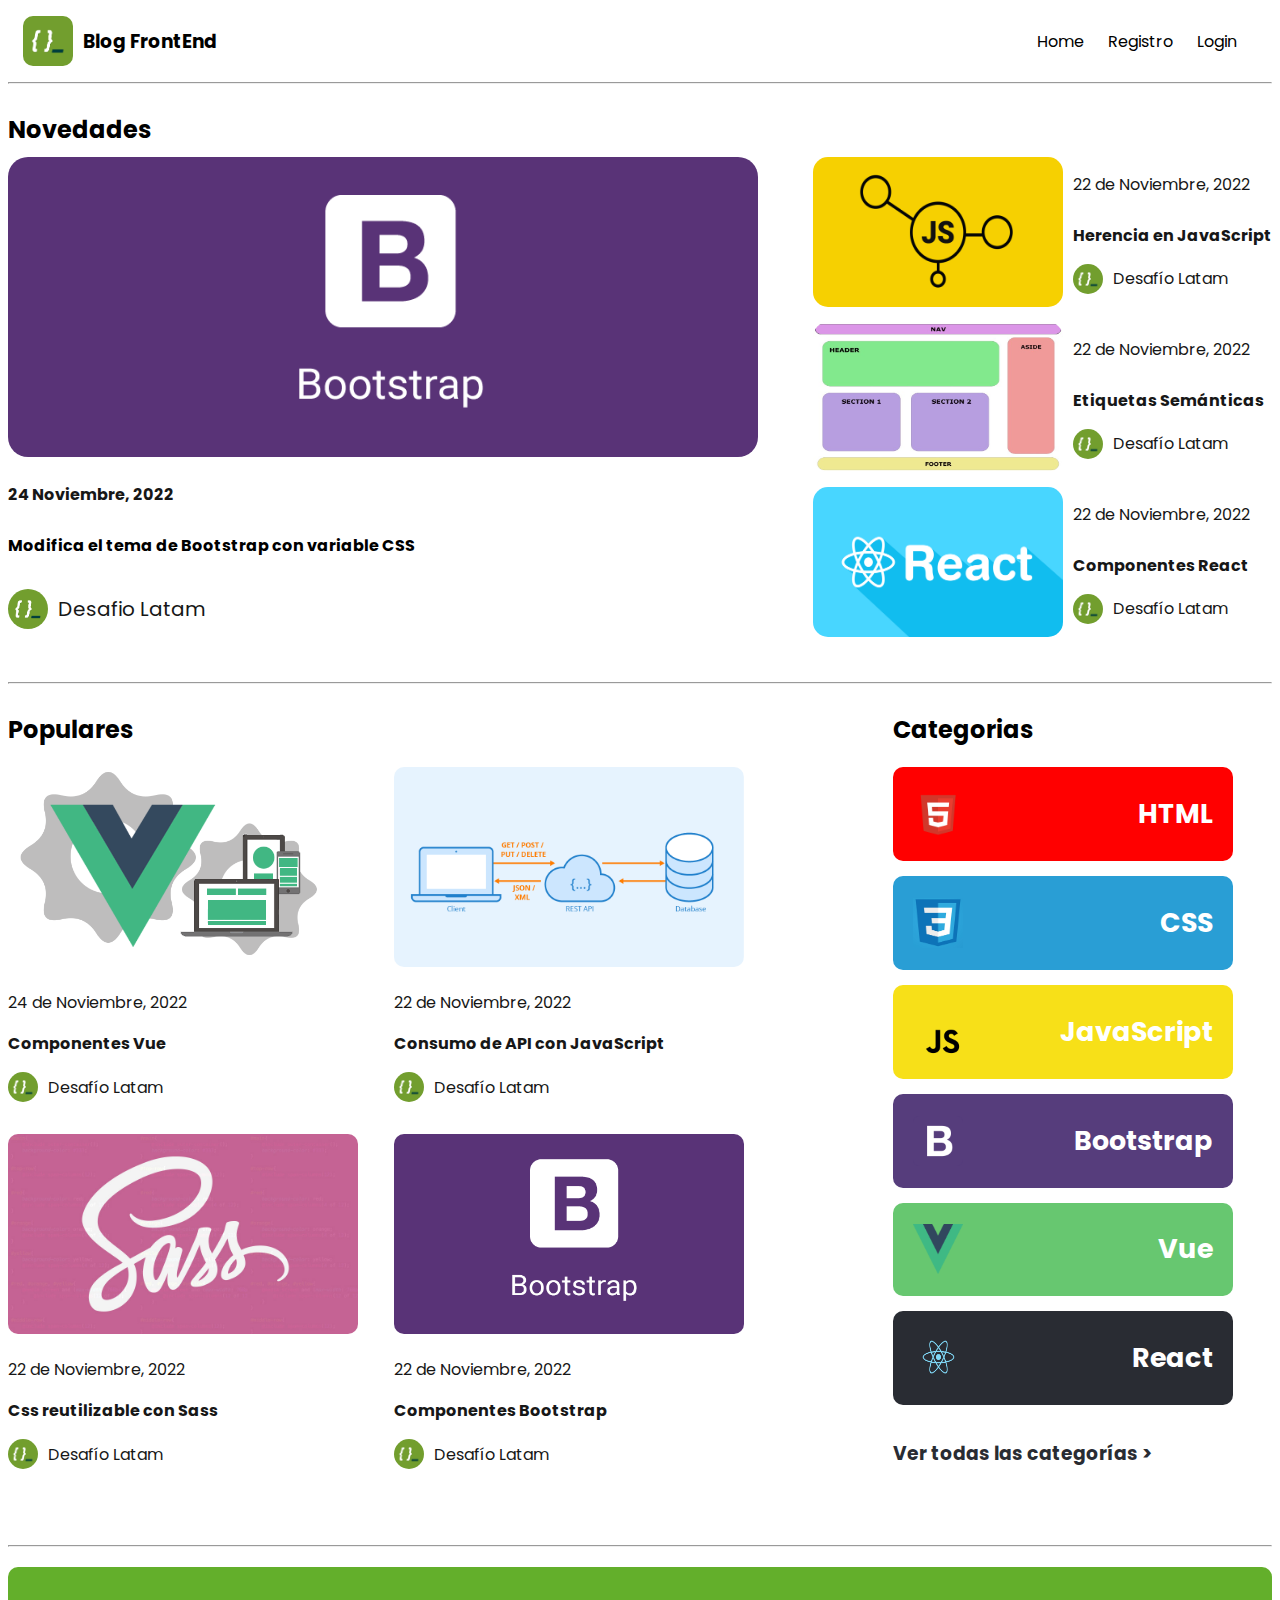
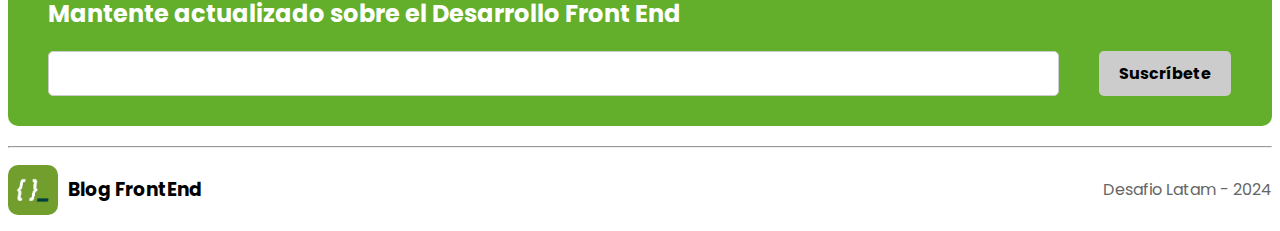
<file: index.html>
<!DOCTYPE html>
<html lang="en">

<head>
  <meta charset="UTF-8">
  <meta name="viewport" content="width=device-width, initial-scale=1.0">
  <title>Blog FrontEnd</title>
  <link rel="stylesheet" href="assets/css/styles.css">
  <link rel="preconnect" href="https://fonts.googleapis.com">
  <link rel="preconnect" href="https://fonts.gstatic.com" crossorigin>
  <link
    href="https://fonts.googleapis.com/css2?family=Poppins:ital,wght@0,100;0,200;0,300;0,400;0,500;0,600;0,700;0,800;0,900;1,100;1,200;1,300;1,400;1,500;1,600;1,700;1,800;1,900&family=Roboto:ital,wght@0,100;0,300;0,400;0,500;0,700;0,900;1,100;1,300;1,400;1,500;1,700;1,900&display=swap"
    rel="stylesheet">
</head>

<body>

  <div class="container">

    <header>

      <div class="header">
          <div class="header__logo">
              <img class="header__logo-img" src="assets/img/logos/adl.png" alt="Logotipo">
              <h3 class="header__adl-txt">Blog FrontEnd</h3>

      
          </div>
          <div class="nav-container">
              <a href="./index.html" class="nav-button">Home</a>
              <a href="./register.html" class="nav-button">Registro</a>
              <a href="./login.html" class="nav-button">Login</a>
          </div>

      </div>

  </header>
    <hr>

    <section class="section">

      <section class="section__left">

        <h2 class="section__title">Novedades

          <div class="novedades">

            <a class="novedades__image" href="./detalle-post.html">
              <img src="assets/img/posts/bootstrap.png" alt="Imagen grande">
            </a>

            <p class="novedades__date">24 Noviembre, 2022</p>

            <p class="novedades__text">Modifica el tema de Bootstrap con variable CSS</p>
          </div>

          <div class="novedades__adl">
            <img class="novedades__logo" src="assets/img/logos/adl.png" alt="Logotipo">
            <h3 class="novedades__author">Desafio Latam</h3>
          </div>
        </section>

      <div class="section__right">

        <div class="post">
          <img class="post__image" src="assets/img/posts/Herencia-JS.png" alt="Imagen 1">
          <div class="post__container">
            <div class="post__info">
              <p class="post__date">22 de Noviembre, 2022</p>
              <p class="post__text">Herencia en JavaScript</p>
              <div class="post__logo">
                <img class="post__logo-img" src="assets/img/logos/adl.png" alt="Autor" />
                <span class="post__logo-txt">Desafío Latam</span>
              </div>
            </div>
          </div>
        </div>
        <div class="post">
          <img class="post__image" src="assets/img/posts/Etiquetas-semánticas-HTML.png" alt="Imagen 1">
          <div class="post__info">
            <p class="post__date">22 de Noviembre, 2022</p>
            <p class="post__text">Etiquetas Semánticas</p>
            <div class="post__logo">
              <img class="post__logo-img" src="assets/img/logos/adl.png" alt="Autor" />
              <span class="post__logo-txt">Desafío Latam</span>
            </div>
          </div>
        </div>

        <div class="post">
          <img class="post__image" src="assets/img/posts/reactComponents.png" alt="Imagen 1">
          <div class="post__info">
            <p class="post__date">22 de Noviembre, 2022</p>
            <p class="post__text">Componentes React</p>
            <div class="post__logo">
              <img class="post__logo-img" src="assets/img/logos/adl.png" alt="Autor" />
              <span class="post__logo-txt">Desafío Latam</span>
            </div>
          </div>
        </div>

      </div>
    </section>

    <hr>


    <section class="section2">
      <div class="populares">
        <h2 class="sectionDos--title">Populares</h2>
        <div class="populares__cards">
          <div class="cards--populares">
            <div class="section2--container">
              <img class="cards__image-img" src="assets/img/posts/vue-components.png" alt="Image 1">
              <div class="info-posts info-posts--populares">
                <p class="post__date">24 de Noviembre, 2022</p>
                <p class="post__text">Componentes Vue</p>
                <div class="post__logo">
                  <img class="post__logo-img" src="assets/img/logos/adl.png" alt="Autor" />
                  <span class="post__logo-txt">Desafío Latam</span>
                </div>

              </div>
            </div>

          </div>

          <div class="section2--container">
            <img class="cards__image-img" src="assets/img/posts/api-js.png" alt="Image 1">
            <div class="info-posts info-posts--populares">
              <p class="post__date">22 de Noviembre, 2022</p>
              <p class="post__text">Consumo de API con JavaScript</p>
              <div class="post__logo">
                <img class="post__logo-img" src="assets/img/logos/adl.png" alt="Autor" />
                <span class="post__logo-txt">Desafío Latam</span>
              </div>

            </div>
          </div>

          <div class="section2--container">
            <img class="cards__image-img" src="assets/img/posts/sass.jpg" alt="Image 1">
            <div class="info-posts info-posts--populares">
              <p class="post__date">22 de Noviembre, 2022</p>
              <p class="post__text">Css reutilizable con Sass</p>
              <div class="post__logo">
                <img class="post__logo-img" src="assets/img/logos/adl.png" alt="Autor" />
                <span class="post__logo-txt">Desafío Latam</span>
              </div>

            </div>
          </div>

          <div class="section2--container">
            <img class="cards__image-img" src="assets/img/posts/bootstrap.png" alt="Image 1">
            <div class="info-posts info-posts--populares">
              <p class="post__date">22 de Noviembre, 2022</p>
              <p class="post__text">Componentes Bootstrap</p>
              <div class="post__logo">
                <img class="post__logo-img" src="assets/img/logos/adl.png" alt="Autor" />
                <span class="post__logo-txt">Desafío Latam</span>
              </div>


            </div>
          </div>

        </div>

      </div>

      <div class="container__tags">
        <div class="block__titles">
          <div>
            <h2>Categorias</h2>
          </div>
        </div>
        <div class="tags__container">
          <div class="tags tags__item--html">
            <img class="tags__img" src="assets/img/logos/html.png" alt="" />
            <h3>HTML</h3>
          </div>
          <div class="tags tags__item--css">
            <img class="tags__img" src="assets/img/logos/css.png" alt="" />
            <h3>CSS</h3>
          </div>
          <div class="tags tags__item--js">
            <img class="tags__img" src="assets/img/logos/js.png" alt="" />
            <h3>JavaScript</h3>
          </div>
          <div class="tags tags__item--bs">
            <img class="tags__img" src="assets/img/logos/bootstrap-logo.png" alt="" />
            <h3>Bootstrap</h3>
          </div>
          <div class="tags tags__item--vue">
            <img class="tags__img" src="assets/img/logos/vue.png" alt="" />
            <h3>Vue</h3>
          </div>

          <div class="tags tags__item--react">
            <img class="tags__img" src="assets/img/logos/react.png" alt="" />
            <h3>React</h3>
          </div>

          <div class="tags__txt">
            <h3>Ver todas las categorías ></h3>
          </div>
        </div>
      </div>

    </section>

    <hr>

    <section class="subscription">
      <div class="subscription__container">
      <h2 class="subscription__title">Mantente actualizado sobre el Desarrollo Front End</h2>
      <form class="subscription__form">
        <input type="email" class="subscription__input" />
        <button type="submit" class="subscription__button">Suscríbete</button> 
      </div>



    </section>

    <hr>

    <footer class="footer">
      <div class="footer__logo">
        <img class="footer__logo-img" src="assets/img/logos/adl.png" alt="Logotipo">
        <h3 class="footer__adl-txt">Blog FrontEnd</h3>
      </div>
      <div>
        <p>Desafio Latam - 2024</p>
      </div>
    </footer>


  </div>







</body>

</html>
</file>
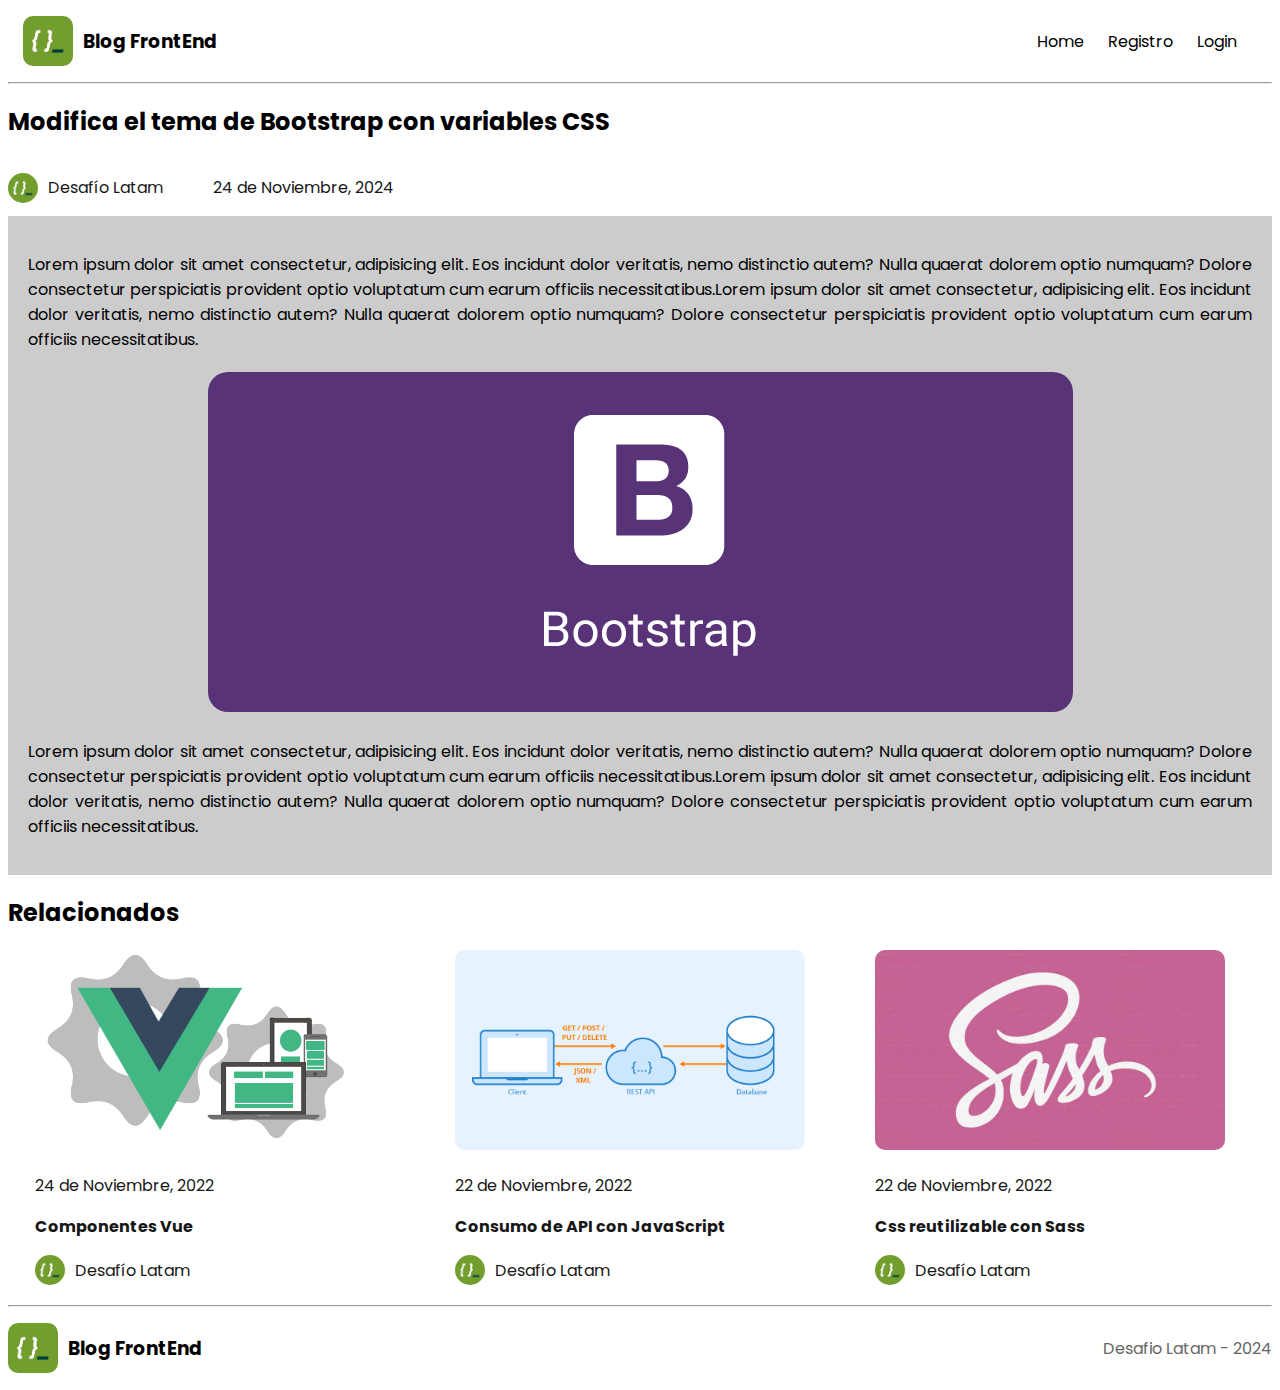
<file: detalle-post.html>
<!DOCTYPE html>
<html lang="en">

<head>
    <meta charset="UTF-8">
    <meta name="viewport" content="width=device-width, initial-scale=1.0">
    <title>Blog FrontEnd</title>
    <link rel="stylesheet" href="assets/css/styles.css">
    <link rel="preconnect" href="https://fonts.googleapis.com">
    <link rel="preconnect" href="https://fonts.gstatic.com" crossorigin>
    <link
        href="https://fonts.googleapis.com/css2?family=Poppins:ital,wght@0,100;0,200;0,300;0,400;0,500;0,600;0,700;0,800;0,900;1,100;1,200;1,300;1,400;1,500;1,600;1,700;1,800;1,900&family=Roboto:ital,wght@0,100;0,300;0,400;0,500;0,700;0,900;1,100;1,300;1,400;1,500;1,700;1,900&display=swap"
        rel="stylesheet">
</head>

<body>

    <header>

        <div class="header">
            <div class="header__logo">
                <img class="header__logo-img" src="assets/img/logos/adl.png" alt="Logotipo">
                <h3 class="header__adl-txt">Blog FrontEnd</h3>


            </div>
            <div class="nav-container">
                <a href="./index.html" class="nav-button">Home</a>
                <a href="./register.html" class="nav-button">Registro</a>
                <a href="./login.html" class="nav-button">Login</a>
            </div>

        </div>

        <hr>

    </header>

    <main class="container">
        <section class="post-details">
            <h2>Modifica el tema de Bootstrap con variables CSS</h2>

            <div class="post__logo">
                <img class="post__logo-img" src="assets/img/logos/adl.png" alt="Autor" />
                <span class="post__logo-txt">Desafío Latam</span>
                <p class="post__txt--secundary">24 de Noviembre, 2024</p>
            </div>



        </section>
        <article class="post-content">
            <p>Lorem ipsum dolor sit amet consectetur, adipisicing elit. Eos incidunt dolor veritatis, nemo distinctio
                autem? Nulla quaerat dolorem optio numquam? Dolore consectetur perspiciatis provident optio voluptatum
                cum earum officiis necessitatibus.Lorem ipsum dolor sit amet consectetur, adipisicing elit. Eos incidunt
                dolor veritatis, nemo distinctio
                autem? Nulla quaerat dolorem optio numquam? Dolore consectetur perspiciatis provident optio voluptatum
                cum earum officiis necessitatibus.</p>

                <div class="post-img">
                    <img src="assets/img/posts/bootstrap.png" alt="Bootstrap"/>

                </div>

                <p>Lorem ipsum dolor sit amet consectetur, adipisicing elit. Eos incidunt dolor veritatis, nemo distinctio
                    autem? Nulla quaerat dolorem optio numquam? Dolore consectetur perspiciatis provident optio voluptatum
                    cum earum officiis necessitatibus.Lorem ipsum dolor sit amet consectetur, adipisicing elit. Eos incidunt
                    dolor veritatis, nemo distinctio
                    autem? Nulla quaerat dolorem optio numquam? Dolore consectetur perspiciatis provident optio voluptatum
                    cum earum officiis necessitatibus.</p>
               

        </article>
    </main>

    <section class="container">
        <div class="populares--alternative">
          <h2 class="sectionDos--title">Relacionados</h2>
          <div class="populares__cards--alternative">

            <div class="cards--populares">

              <div class="section2--container">
                <img class="cards__image-img" src="assets/img/posts/vue-components.png" alt="Image 1">
                <div class="info-posts info-posts--populares">
                  <p class="post__date">24 de Noviembre, 2022</p>
                  <p class="post__text">Componentes Vue</p>
                  <div class="post__logo">
                    <img class="post__logo-img" src="assets/img/logos/adl.png" alt="Autor" />
                    <span class="post__logo-txt">Desafío Latam</span>
                  </div>
  
                </div>
              </div>
  
            </div>
  
            <div class="section2--container">
              <img class="cards__image-img" src="assets/img/posts/api-js.png" alt="Image 1">
              <div class="info-posts info-posts--populares">
                <p class="post__date">22 de Noviembre, 2022</p>
                <p class="post__text">Consumo de API con JavaScript</p>
                <div class="post__logo">
                  <img class="post__logo-img" src="assets/img/logos/adl.png" alt="Autor" />
                  <span class="post__logo-txt">Desafío Latam</span>
                </div>
                
  
              </div>
            </div>

            <div class="section2--container">
                <img class="cards__image-img" src="assets/img/posts/sass.jpg" alt="Image 1">
                <div class="info-posts info-posts--populares">
                  <p class="post__date">22 de Noviembre, 2022</p>
                  <p class="post__text">Css reutilizable con Sass</p>
                  <div class="post__logo">
                    <img class="post__logo-img" src="assets/img/logos/adl.png" alt="Autor" />
                    <span class="post__logo-txt">Desafío Latam</span>
                  </div>
    
                </div>
              </div>
    
  

          </div>
        </div>

        <hr>

        <footer class="footer">
            <div class="footer__logo">
              <img class="footer__logo-img" src="assets/img/logos/adl.png" alt="Logotipo">
              <h3 class="footer__adl-txt">Blog FrontEnd</h3>
            </div>
            <div>
              <p>Desafio Latam - 2024</p>
            </div>
          </footer>
    </section>
</file>
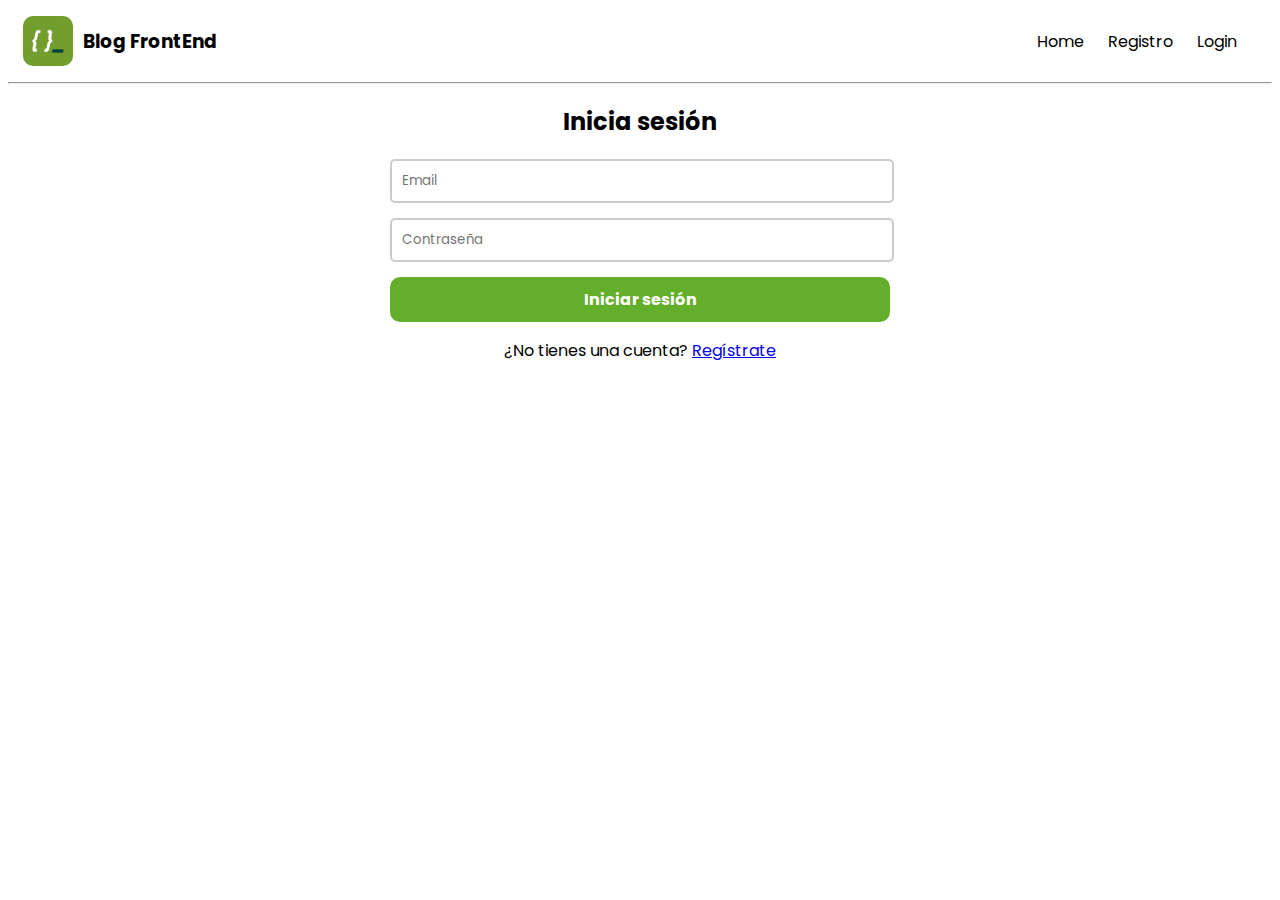
<file: login.html>
<!DOCTYPE html>
<html lang="en">

<head>
    <meta charset="UTF-8">
    <meta name="viewport" content="width=device-width, initial-scale=1.0">
    <title>Blog FrontEnd</title>
    <link rel="stylesheet" href="assets/css/styles.css">
    <link rel="preconnect" href="https://fonts.googleapis.com">
    <link rel="preconnect" href="https://fonts.gstatic.com" crossorigin>
    <link
        href="https://fonts.googleapis.com/css2?family=Poppins:ital,wght@0,100;0,200;0,300;0,400;0,500;0,600;0,700;0,800;0,900;1,100;1,200;1,300;1,400;1,500;1,600;1,700;1,800;1,900&family=Roboto:ital,wght@0,100;0,300;0,400;0,500;0,700;0,900;1,100;1,300;1,400;1,500;1,700;1,900&display=swap"
        rel="stylesheet">
</head>

<body>
    <header>

        <div class="header">
            <div class="header__logo">
                <img class="header__logo-img" src="assets/img/logos/adl.png" alt="Logotipo">
                <h3 class="header__adl-txt">Blog FrontEnd</h3>

        
            </div>
            <div class="nav-container">
                <a href="./index.html" class="nav-button">Home</a>
                <a href="./register.html" class="nav-button">Registro</a>
                <a href="./login.html" class="nav-button">Login</a>
            </div>

        </div>

        <hr>

    </header>

    <div class="registration">
        <main class="registration__main">
            <h2 class="registration__title">Inicia sesión</h2>
            <form class="registration__form form">
                
                <div class="form__group">
                    <input type="email" id="email" name="email" class="form__input" placeholder="Email">

                </div>
                <div class="form__group">
                    <input type="password" id="contraseña" name="contraseña" class="form__input"
                        placeholder="Contraseña">

                </div>

                <div class="form__button">
                    <a href="./index.html" class="button button--primary">Iniciar sesión</a>        

                </div>

                <p class="form__footer">
                    ¿No tienes una cuenta? <a href="./register.html" class="form__link">Regístrate</a>
                </p>

            </form>


        </main>


    </div>




</body>
</file>
<file: assets/css/styles.css>
@charset "UTF-8";
/* Colors */
/* Fuentes */
.container {
  max-width: 1280px;
  margin: 0 auto;
}

* {
  font-family: "Poppins", sans-serif;
}

.header {
  display: flex;
  justify-content: space-between;
  align-items: center;
  margin: 0 15px 0 15px;
}
.header__logo {
  display: flex;
  flex-direction: row;
  align-items: center;
}
.header__adl-txt {
  padding-left: 10px;
}
.header__logo-img {
  height: 50px;
  border-radius: 10px;
}

.nav-container {
  gap: 20px;
}
.nav-container a {
  padding-right: 20px;
  text-decoration: none;
  color: #000;
}

.footer {
  display: flex;
  justify-content: space-between;
  align-items: center;
}
.footer__logo {
  display: flex;
  flex-direction: row;
  align-items: center;
}
.footer__adl-txt {
  padding-left: 10px;
}
.footer__logo-img {
  height: 50px;
  border-radius: 10px;
}

.footer p {
  color: #666;
}

.section {
  display: flex;
  flex-flow: row wrap;
  justify-content: space-between;
}
.section__title {
  margin-bottom: 30px;
  width: 100%;
  font-weight: 700;
}
.section__right {
  margin-top: 50px;
  margin-left: 0;
}

.section2 {
  max-width: 1280px;
  margin: 0 auto;
  display: flex;
  justify-content: space-between;
  padding-bottom: 50px;
}

.populares {
  width: 70%;
}

.block__images h2 {
  margin-bottom: 20px;
}

.block__image p {
  font-size: 16px;
  margin-top: 10px;
}

.block__titles h2 {
  margin-bottom: 20px;
}

.novedades {
  display: flex;
  flex-direction: column;
  width: 500px;
}
.novedades a img {
  width: 750px;
  height: 300px;
  border-radius: 20px;
  margin-top: 10px;
}
.novedades__title {
  font-size: 24px;
  padding-bottom: 10px;
}
.novedades__date {
  font-size: 16px;
  font-weight: light;
  margin-bottom: 10px;
  color: #171717;
}
.novedades__text {
  font-size: 16px;
}
.novedades__adl {
  display: flex;
  gap: 10px;
  align-items: center;
}
.novedades__logo {
  display: flex;
  height: 40px;
  border-radius: 20px;
}
.novedades__author {
  font-size: 20px;
  font-weight: lighter;
  color: #171717;
}

.form__buttons {
  display: flex;
  flex-direction: column;
  gap: 10px;
  width: 100%;
}

.button {
  display: flex;
  align-items: center;
  justify-content: center;
  width: 100%;
  padding: 10px 0 10px 0;
  border-radius: 10px;
  cursor: pointer;
}
.button--primary {
  background-color: #63af2b;
  margin: 10px 0 10px 0;
  color: #FFF;
  border: none;
  font-weight: bold;
  text-decoration: none;
}
.button--google {
  color: #000;
  background-color: #FFF;
  border: 2px solid #ccc;
  font-weight: bold;
}
.button--google img {
  width: 30px;
  padding-right: 10px;
}

.populares__cards {
  display: flex;
  flex-wrap: wrap;
  gap: 2rem 1rem;
  max-width: 100%;
}

/*(estilos específicos para cards de pagina post-datails.html) */
.populares__cards--alternative {
  display: flex;
  flex-direction: row;
  gap: 50px;
  margin-bottom: 20px;
  max-height: max-content;
  justify-content: center;
}

.cards__image-img {
  border-radius: 10px;
  width: 350px;
  height: 200px;
  object-fit: cover;
  margin-right: 20px;
}

.form__group {
  margin-bottom: 15px;
}
.form__input {
  padding: 10px 0 10px 0;
  width: 100%;
  border: 2px solid #ccc;
  border-radius: 5px;
  text-indent: 10px;
}
.form__buttons {
  display: flex;
  justify-content: space-between;
}
.form__footer {
  text-align: center;
  text-decoration: none;
}

.post {
  display: flex;
  flex-direction: row;
  align-items: center;
}
.post__container {
  display: flex;
}
.post__image {
  width: 250px;
  height: 150px;
  border-radius: 15px;
  margin-top: 15px;
}
.post__date {
  font-size: 16px;
  color: #171717;
  margin-bottom: 10px;
}
.post__info {
  padding-left: 10px;
  display: flex;
  flex-direction: column;
  align-items: stretch;
  color: #171717;
}
.post__text {
  font-size: 16px;
  font-weight: 700;
  color: #171717;
}
.post__logo {
  display: flex;
  gap: 10px;
  align-items: center;
}
.post__logo-txt {
  font-size: 16px;
  color: #171717;
}
.post__logo-img {
  height: 30px;
  width: 30px;
  border-radius: 15px;
}
.post__txt--secundary {
  padding-left: 40px;
  color: #171717;
}

.info-post--populares {
  margin-top: 20px;
}

.subscription__container {
  padding: 10px 0 10px 0;
  margin: 20px 0 20px 0;
  background-color: #63af2b;
  color: #FFF;
  border-radius: 10px;
  display: flex;
  flex-direction: column;
  justify-content: center;
  width: 100%;
  max-width: 100%;
}
.subscription__title {
  display: flex;
  padding-left: 40px;
}
.subscription__form {
  gap: 40px;
  padding-left: 40px;
  padding-bottom: 20px;
  width: 100%;
  max-width: 100%;
  display: flex;
}
.subscription__input {
  padding-left: 40px;
  border: 1px solid #ccc;
  border-radius: 5px;
  width: 80%;
  box-sizing: border-box;
}
.subscription__button {
  background-color: #ccc;
  color: #000;
  font-size: medium;
  padding: 10px 20px;
  border: none;
  border-radius: 5px;
  cursor: pointer;
  font-weight: bold;
}

.tags__container {
  display: flex;
  flex-direction: column;
  gap: 15px;
}

.container__tags {
  width: 30%;
  display: flex;
  flex-direction: column;
}

.tags {
  font-size: 23px;
  display: flex;
  flex-direction: row;
  border-radius: 10px;
  color: white;
  justify-content: space-between;
  padding-left: 20px;
  padding-right: 20px;
  width: 300px;
  align-items: center;
}
.tags__txt {
  font-size: 16px;
  font-weight: light;
  color: #292C33;
}
.tags__img {
  height: 50px;
  width: 50px;
}

/* Modificadores de color de fondo */
.tags__item--html {
  background-color: rgb(255, 0, 0);
}
.tags__item--css {
  background-color: #299ED5;
}
.tags__item--js {
  background-color: #F7E018;
}
.tags__item--bs {
  background-color: #563D7C;
}
.tags__item--vue {
  background-color: #67C770;
}
.tags__item--react {
  background-color: #292C33;
}

.post-content {
  padding: 20px;
  max-width: auto;
  background-color: #ccc;
  text-align: justify;
}

.post-img {
  display: block;
  margin: 20px auto;
  text-align: center;
}

.post-img img {
  border-radius: 20px;
  display: inline-block;
}

.registration__main {
  max-width: 500px;
  margin: 0 auto;
}
.registration__title {
  text-align: center;
  margin-bottom: 20px;
}
.registration .form__registro {
  width: auto;
  background-color: #FFF;
  padding: 20px;
  border-radius: 10px;
}

/*# sourceMappingURL=styles.css.map */
</file>
